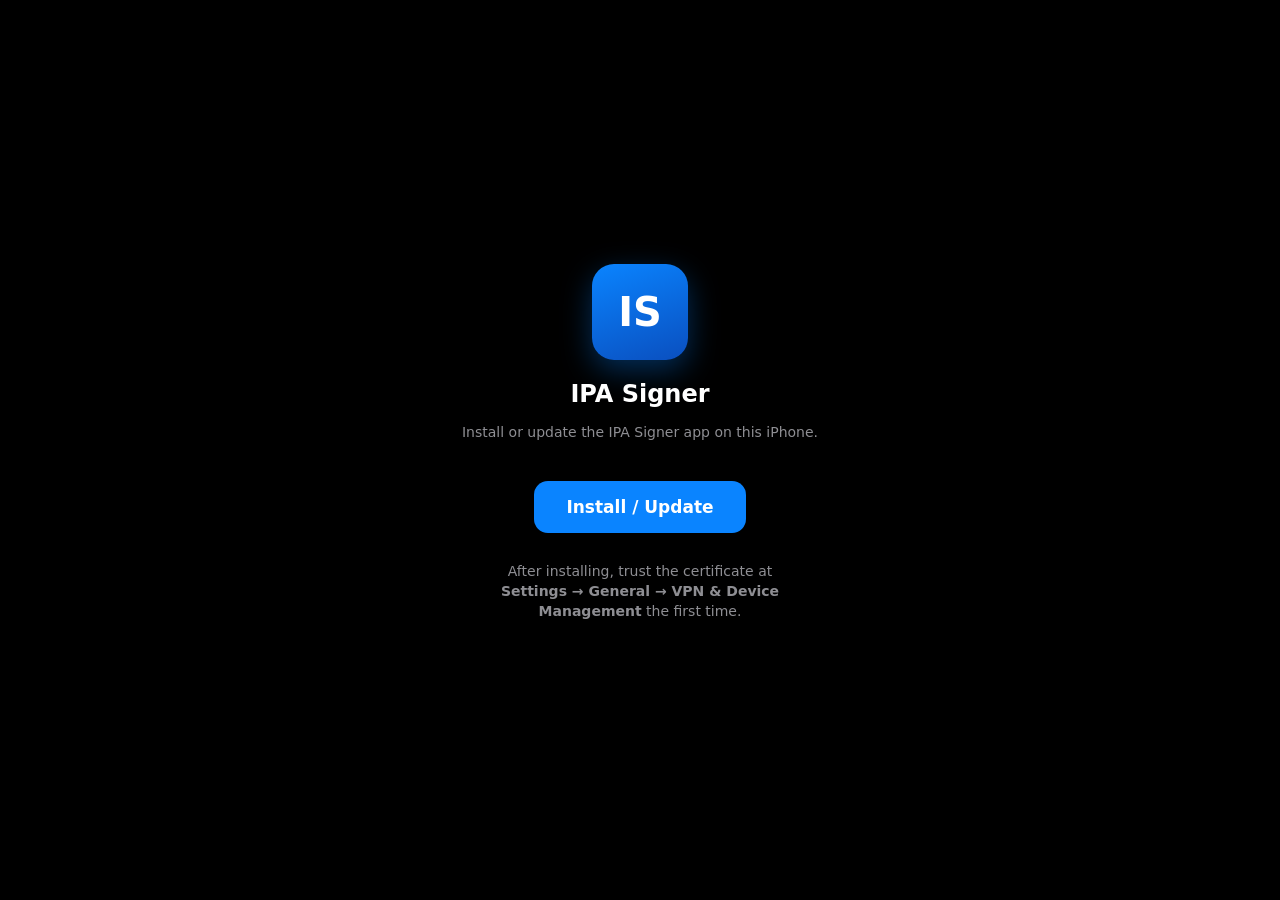
<file: docs/index.html>
<!DOCTYPE html>
<html lang="en">
<head>
<meta charset="utf-8" />
<meta name="viewport" content="width=device-width, initial-scale=1" />
<title>IPA Signer</title>
<style>
  :root { color-scheme: dark; }
  body {
    font-family: -apple-system, system-ui, sans-serif;
    background: #000; color: #fff; margin: 0;
    display: flex; min-height: 100vh; align-items: center; justify-content: center;
  }
  .card { text-align: center; padding: 32px; max-width: 360px; }
  .icon {
    width: 96px; height: 96px; border-radius: 22px; margin: 0 auto 20px;
    background: linear-gradient(160deg, #0A84FF, #0a4fbf);
    display: flex; align-items: center; justify-content: center;
    font-size: 40px; font-weight: 700;
    box-shadow: 0 10px 30px rgba(10,132,255,0.35);
  }
  h1 { font-size: 24px; margin: 0 0 6px; }
  p { color: #8e8e93; font-size: 14px; line-height: 1.45; }
  a.btn {
    display: inline-block; margin-top: 24px; padding: 16px 32px;
    background: #0a84ff; color: #fff; text-decoration: none;
    border-radius: 14px; font-size: 17px; font-weight: 600;
  }
</style>
</head>
<body>
  <div class="card">
    <div class="icon">IS</div>
    <h1>IPA Signer</h1>
    <p>Install or update the IPA Signer app on this iPhone.</p>
    <a id="install" class="btn" href="#">Install / Update</a>
    <p style="margin-top:28px">After installing, trust the certificate at<br>
      <b>Settings → General → VPN &amp; Device Management</b> the first time.</p>
  </div>
<script>
  // Always points at the fixed "app-latest" release tag.
  var manifest = 'https://github.com/MaliceKy/ipa-signer/releases/download/app-latest/manifest.plist';
  document.getElementById('install').href =
    'itms-services://?action=download-manifest&url=' + encodeURIComponent(manifest);
</script>
</body>
</html>
</file>
